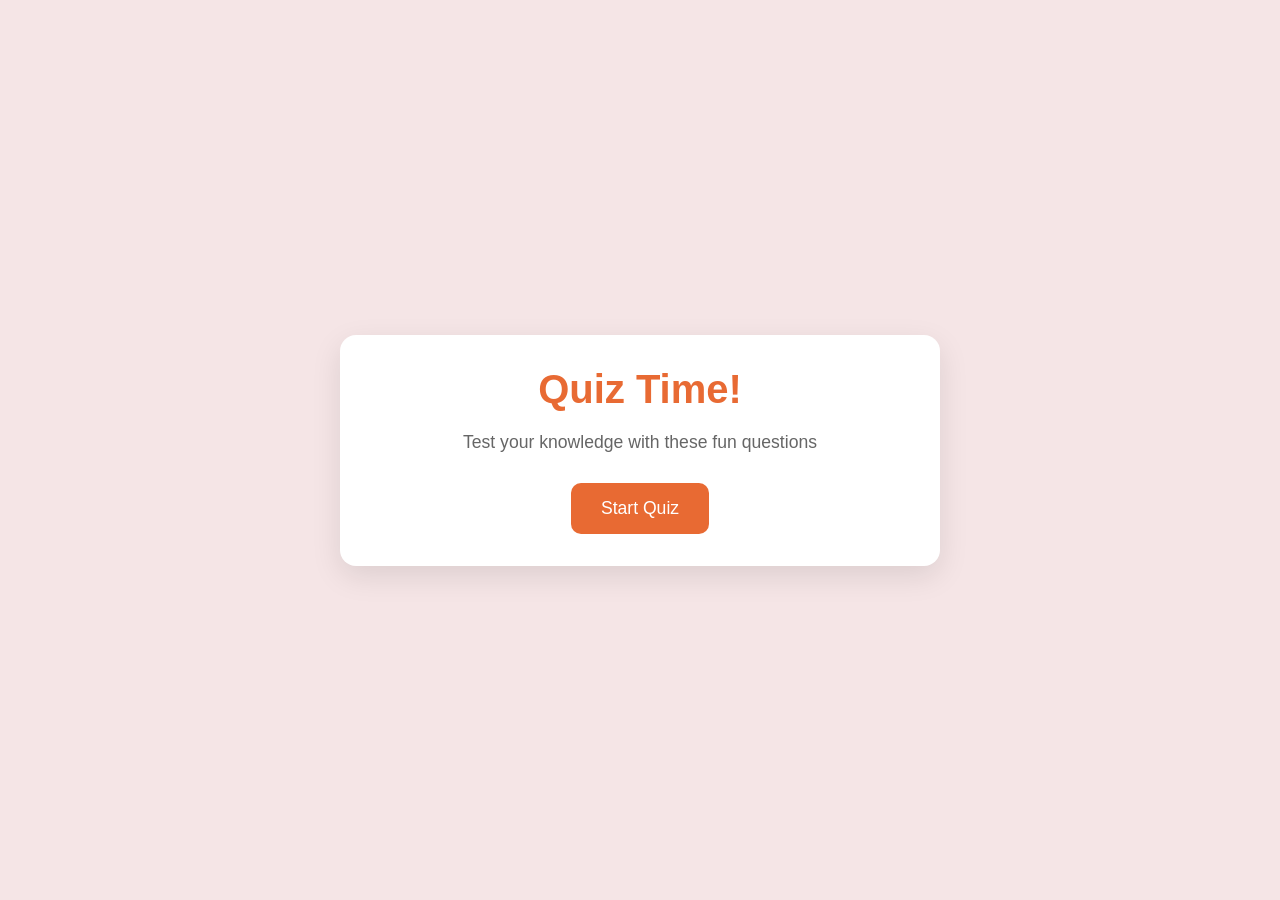
<file: 01-quiz-game/index.html>
<!DOCTYPE html>
<html lang="en">
<head>
    <meta charset="UTF-8">
    <meta name="viewport" content="width=device-width, initial-scale=1.0">
    <title>Quiz Game</title>
    <link rel="stylesheet" href="style.css">
</head>
<body>
    <div class="container">
        <div class="screen active" id="start-screen">
            <h1>Quiz Time!</h1>
            <p>Test your knowledge with these fun questions</p>
            <button id="start-btn">Start Quiz</button>
        </div>

        <div class="screen" id="quiz-screen">
            <div class="quiz-header">
                <h2 id="question-text">Question goes here</h2>
            </div>

            <div class="quiz-info">
                <p>
                    Question <span id="current-question">1</span> of <span id="total-questions">5</span>
                </p>
                <p>
                    Score: <span id="score">0</span>
                </p>
            </div>

            <div id="answers-container" class="answers-container">
            <!--Answer buttons will be inserted here from our js code at some point-->
            </div>

            <div class="progress-bar">
                <div id="progress" class="progress"></div>
            </div>
        </div>

        <div id="result-screen" class="screen">
            <h1>Quiz Results</h1>
            <div class="results-info">
                <p>You scored <span id="final-score">0</span> out of <span id="max-score">5</span></p>
                <div id="result-message">Good job!</div>
            </div>
            <button id="restart-btn">Restart Quiz</button>
        </div>

    </div>
    <script src="script.js"></script>
</body>
</html>
</file>
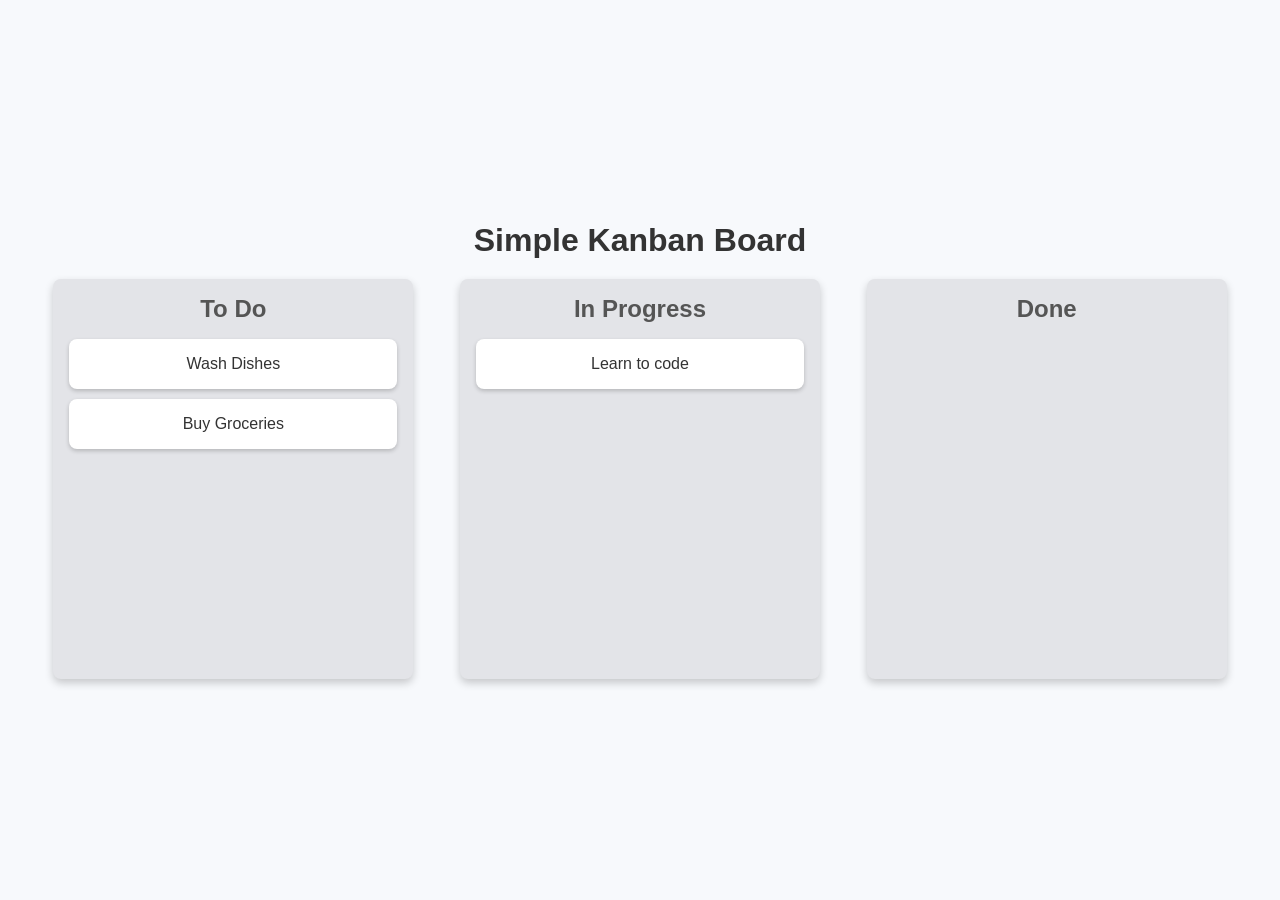
<file: 03-drag-and-drop/index.html>
<!DOCTYPE html>
<html lang="en"></html>

<head>
    <meta charset="UTF-8">
    <meta name="viewport" content="width=device-width, initial-scale=1.0">
    <title>Kanban Board</title>
    <link rel="stylesheet" href="style.css">
</head>

<body>
    <div class="container">
        <h1>Simple Kanban Board</h1>

        <div class="board">
            <!--LIST 1-->
            <div class="list" id="list1">
                <h2>To Do</h2>
                <div class="card" draggable="true" id="card1">Wash Dishes</div>
                <div class="card" draggable="true" id="card2">Buy Groceries</div>
            </div>
            <!--LIST 2-->
            <div class="list" id="list2">
                <h2>In Progress</h2>
                <div class="card" draggable="true" id="card3">Learn to code</div>
            </div>
            <!--LIST 3-->
            <div class="list" id="list3">
                <h2>Done</h2>
            </div>
        </div>

    </div>
    <script src="script.js"></script>
</body>
</file>
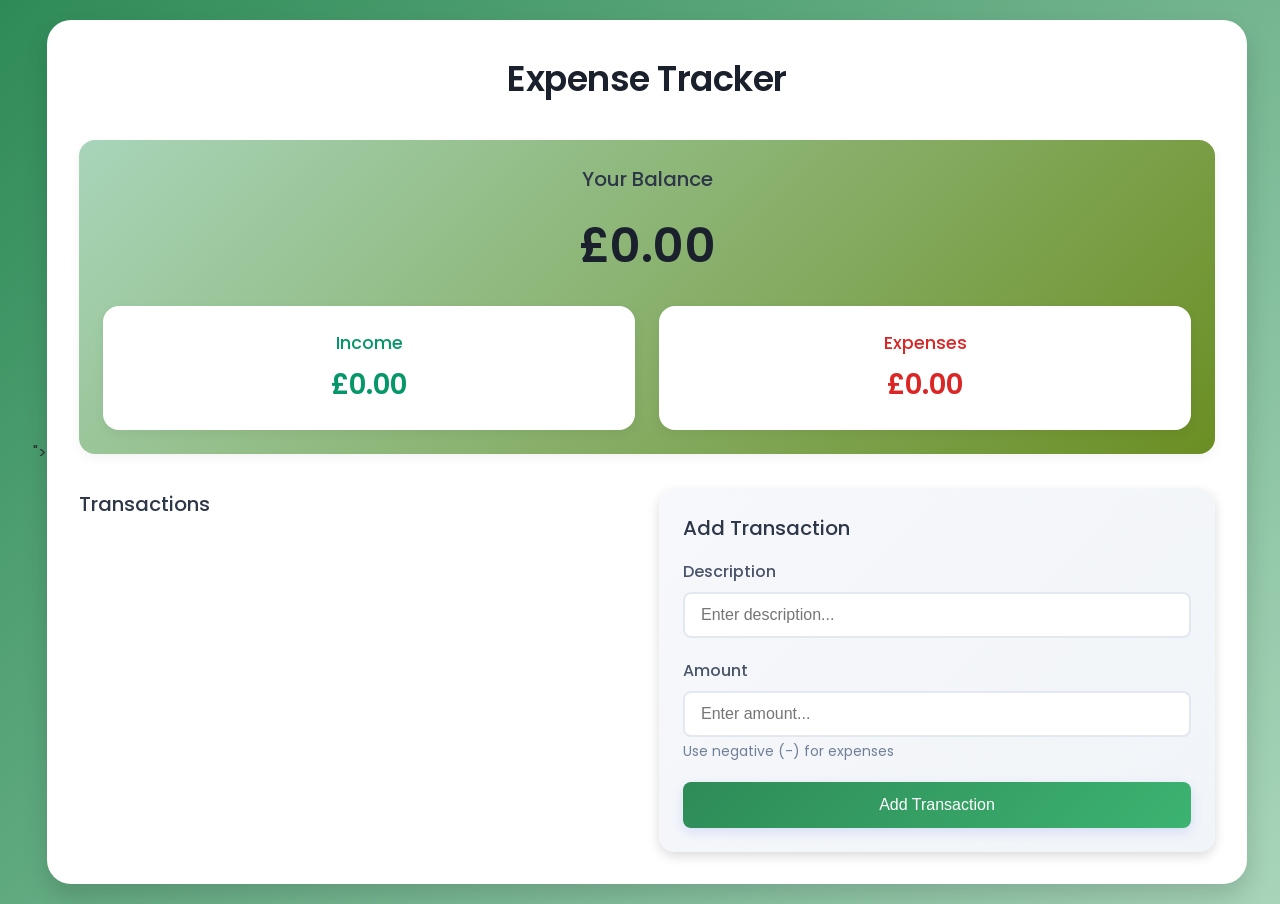
<file: 04-expense-tracker/index.html>
<!DOCTYPE html>
<html lang="en">
<head>
    <meta charset="UTF-8">
    <meta name="viewport" content="width=device-width, initial-scale=1.0">
    <title>Expense Tracker</title>
    <link rel="stylesheet" href="style.css">
    <link href="https://fonts.googleapis.com/css?family=Poppins:100,100italic,200,200italic,300,300italic,regular,italic,500,500italic,600,600italic,700,700italic,800,800italic,900,900italic" rel="stylesheet" />">
</head>


<body>
    <div class="container">
        <h1>Expense Tracker</h1>

        <div class="balance-container">
            <h2>Your Balance</h2>
            <h1 id="balance">£0.00</h1>

            <div class="summary">
                <div class="income">
                    <h3>Income</h3>
                    <p id="income-amount">£0.00</p>
                </div>
                <div class="expenses">
                    <h3>Expenses</h3>
                    <p id="expense-amount">£0.00</p>
                </div>
            </div>
        </div>


        <div class="main-content">
            <div class="transaction-container">
                <h2>Transactions</h2>
                <ul id="transaction-list">
                    <!--TRANSACTIONS WILL BE INSERTED HERE-->
                </ul>
            </div>

            <div class="form-container">
                <h2>Add Transaction</h2>

                <form id="transaction-form">
                    <div class="form-group">
                        <label for="description">Description</label>
                        <input type="text" id="description" placeholder="Enter description..." required />
                    </div>

                    <div class="form-group">
                        <label for="amount">Amount</label>
                        <input type="number" id="amount" placeholder="Enter amount..." required />
                        <small>Use negative (-) for expenses</small>
                    </div>

                    <button type="submit">Add Transaction</button>
                </form>
            </div>

        </div>

    </div>
    
    <script src="script.js"></script>
</body>
</html>
</file>
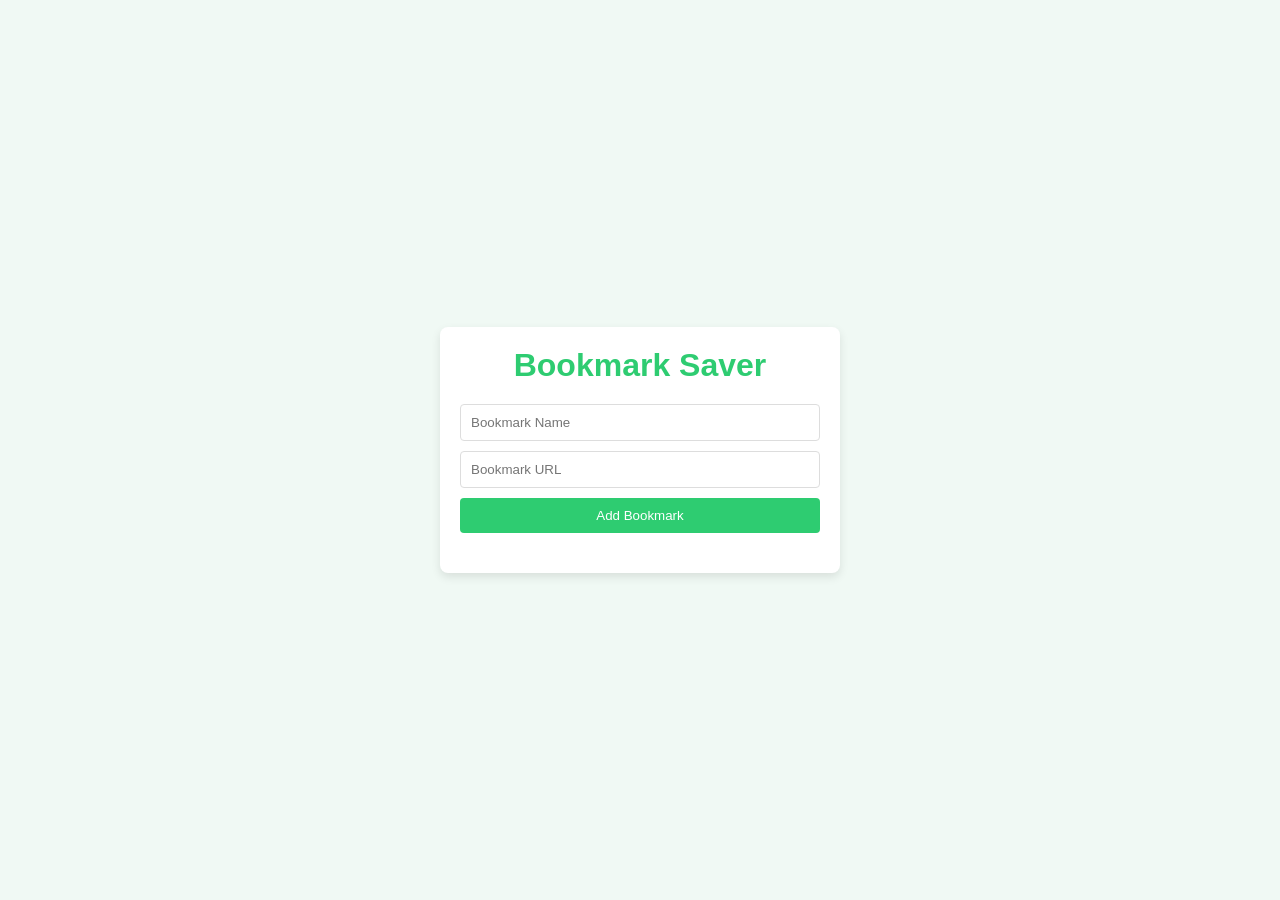
<file: 05-bookmark-saver/index.html>
<!DOCTYPE html>
<html lang="en">
<head>
    <meta charset="UTF-8">
    <meta name="viewport" content="width=device-width, initial-scale=1.0">
    <title>Bookmark Saver</title>
    <link rel="stylesheet" href="style.css">
</head>
<body>
    <div class="app-container">
        <h1>Bookmark Saver</h1>
        <div class="input-container">
            <input type="text" name="Bookmark Name" id="bookmark-name" placeholder="Bookmark Name">
            <input type="text" name="Bookmark URL" id="bookmark-url" placeholder="Bookmark URL">
            <button id="add-bookmark">Add Bookmark</button>
        </div>

        <ul id="bookmark-list"></ul>
    </div>
    
    <script src="script.js"></script>
</body>
</html>
</file>
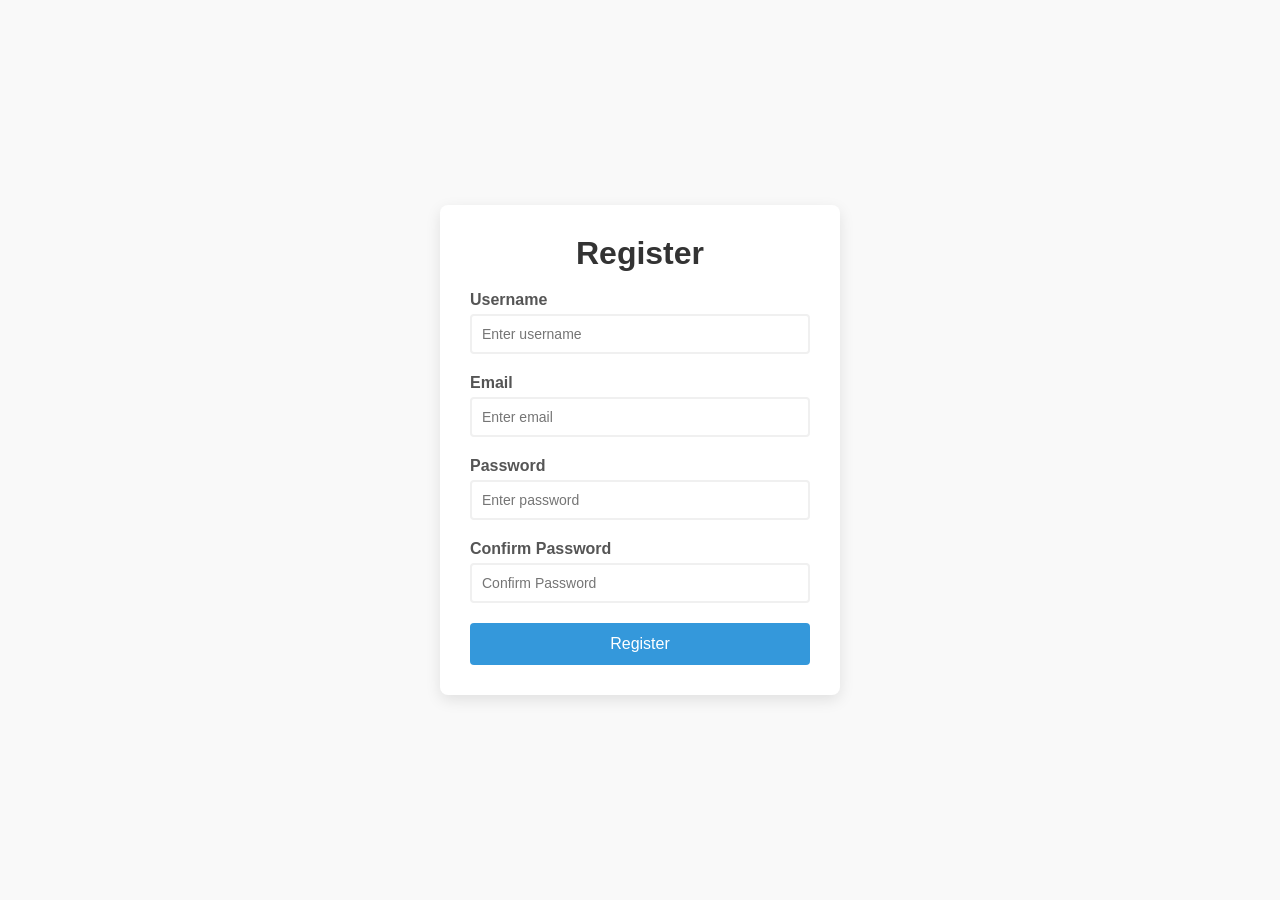
<file: 06-form-validator/index.html>
<!DOCTYPE html>
<html lang="en">
<head>
    <meta charset="UTF-8">
    <meta name="viewport" content="width=device-width, initial-scale=1.0">
    <title>Form Validator</title>
    <link rel="stylesheet" href="style.css">
</head>
<body>
    <div class="container">
        <form id="registration-form"> 
            <h1>Register</h1>

            <!--username-->
            <div class="form-group">
                <label for="username">Username</label>
                <input type="text" id="username" placeholder="Enter username"/>
                <small></small>
            </div>

            <!--email-->
            <div class="form-group">
                <label for="email">Email</label>
                <input type="email" id="email" placeholder="Enter email"/>
                <small></small>
            </div>

            <!--password-->
            <div class="form-group">
                <label for="password">Password</label>
                <input type="password" id="password" placeholder="Enter password"/>
                <small></small>
            </div>

            <!--confirm password-->
            <div class="form-group">
                <label for="confirmPassword">Confirm Password</label>
                <input type="password" id="confirmPassword" placeholder="Confirm Password"/>
                <small></small>
            </div>

            <!--submit button-->
            <button type="submit">Register</button>

        </form>
    </div>


    <script src="script.js"></script>
</body>

</html>
</file>
<file: 01-quiz-game/style.css>
*{
    margin: 0;
    padding: 0;
    box-sizing: border-box;
}

body{
    font-family: 'Poppins', sans-serif;
    background-color: #f5e5e6;
    display: flex;
    justify-content: center;
    align-items: center;
    min-height: 100vh;
    padding: 1rem;
}

.container{
    background-color: #fff;
    border-radius: 1rem;
    box-shadow: 0 10px 30px rgba(0,0,0,0.1);
    width: 100%;
    max-width: 600px;
    overflow: hidden;
    position: relative;
}


/*SCREENS*/
.screen{
    display: none;
    padding: 2rem;
    text-align: center;
}

.screen.active{
    display: block;
}

/*START SCREEN*/
#start-screen h1{
    color: #e86a33;
    margin-bottom: 20px;
    font-size: 2.5rem;
}

#start-screen p{
    color: #666;
    font-size: 1.1rem;
    margin-bottom: 30px;
}

.quiz-header{
    margin-bottom: 2rem;
}

#question-text{
    color: #333;
    font-size: 1.5rem;
    margin-bottom: 1rem;
    line-height: 1.4;
}

.quiz-info{
    display: flex;
    justify-content: space-between;
    color: #666;
    font-size: 1rem;
    margin-bottom: 10px;
}

.answers-container{
    display: flex;
    flex-direction: column;
    gap: 10px;
    margin-bottom: 25px;
}

.answer-btn{
    background-color: #f8f0e5;
    color: #333;
    border: 2px solid #eadbc8;
    border-radius: 10px;
    padding: 1rem;
    cursor: pointer;
    text-align: left;
    transition: all 0.3s ease;
}

.answer-btn:hover{
    background-color: #eadbc8;
    border-color: #dac0ae;
}

.answer-btn.correct{
    background-color: #e6fff0;
    border-color: #a3f0c4;
    color: #28a745;
}

.answer-btn.incorrect{
    background-color: #fff0f0;
    border-color: #ffbdbd;
    color: #dc3545;
}

.progress-bar{
    height: 10px;
    background-color: #f8f0e5;
    border-radius: 5px;
    overflow: hidden;
    margin-top: 20px;
}

.progress{
    height: 100%;
    background-color: #e86a33;
    width: 0%;
    transition: width 0.3s ease;
}


/*RESULT SCREEN*/
#result-screen h1{
    color: #e86a33;
    margin-bottom: 30px;
}

.results-info{
    background-color: #f8f0e5;
    border-radius: 10px;
    padding: 20px;
    margin-bottom: 30px;
}

.results-info p{
    font-size: 1.2rem;
    color: #333;
    margin-bottom: 1rem;
}

#result-message{
    font-size: 1.5rem;
    font-weight: 600;
    color: #e86a33;
}

button{
    background-color: #e86a33;
    color: #fff;
    border: none;
    border-radius: 10px;
    padding: 15px 30px;
    cursor: pointer;
    font-size: 1.1rem;
    transition: background-color 0.3s ease;
}

button:hover{
    background-color: #d45b28;
}


/*RESPONSIVE DESIGN*/
@media (max-width: 500px){
    /* Adjust padding and font sizes for smaller screens (below 500px) */
    .screen{
        padding: 1rem;
    }

    #start-screen h1{
        font-size: 2rem;
    }

    #question-text{
        font-size: 1.3rem;
    }

    .answer-btn{
        padding: 12px;
    }

    button{
        padding: 12px 25px;
        font-size: 1rem;
    }
}
</file>
<file: 03-drag-and-drop/style.css>
*{
    padding: 0;
    margin: 0;
    box-sizing: border-box;
}

body{
    font-family: sans-serif;
    background-color: #f7f9fc;
    display: flex;
    justify-content: center;
    align-items: center;
    min-height: 100vh;
}

.container{
    text-align: center;
    width: 100%;
    padding: 1.2rem;
}

h1{
    color: #333;
    margin-bottom: 20px;
    font-size: 2rem;
}

.board{
    display: flex;
    justify-content: space-around;
    align-items: flex-start;
    width: 100%;
    max-width: 1200px;
    margin: 0 auto;
    gap: 20px;
}

.list{
    background-color: #e3e4e8;
    padding: 1rem;
    border-radius: 8px;
    width: 30%;
    min-height: 400px;
    box-shadow: 0 4px 8px rgba(0,0,0,0.2);
}

.list h2{
    color: #555;
    margin-bottom: 1rem;
    font-size: 1.5rem;
}

.card{
    background-color: white;
    color: #333;
    padding: 1rem;
    margin-bottom: 10px;
    border-radius: 8px;
    cursor: grab;
    box-shadow: 0 2px 4px rgba(0,0,0,0.2);
    transition: transform 0.2s, box-shadow 0.2s;
}

.card:active{
    cursor: grabbing;
    transform: scale(1.05);
    box-shadow: 0 4px 8px rgba(0,0,0,0.2);
}

.list.over{
    background-color: #d1d3d8;
}

@media(max-width:768px) {
    .board{
        flex-direction: column;
        align-items: center;
    }

    .list{
        width: 80%;
        margin-bottom: 20px;
    }
}
</file>
<file: 04-expense-tracker/style.css>
* {
  margin: 0;
  padding: 0;
  box-sizing: border-box;
}

body {
  background: linear-gradient(135deg, #2e8b57, #a8d5ba);
  min-height: 100vh;
  font-family: "Poppins", sans-serif;
  display: flex;
  align-items: center;
  justify-content: center;
  padding: 20px;
  color: #2d3436;
}

.container {
  width: 100%;
  max-width: 1200px;
  background-color: #fff;
  padding: 2rem;
  border-radius: 24px;
  box-shadow: 0 12px 24px rgba(0, 0, 0, 0.15);
}

h1 {
  text-align: center;
  color: #1a202c;
  margin-bottom: 35px;
  font-size: 2.2rem;
  font-weight: 600;
  letter-spacing: -0.5px;
}

h2 {
  color: #2d3748;
  margin-bottom: 1rem;
  font-size: 1.25rem;
  font-weight: 500;
}

.balance-container {
  text-align: center;
  margin-bottom: 35px;
  padding: 24px;
  background: linear-gradient(135deg, #a8d5ba, #6b8e23);
  border-radius: 1rem;
  box-shadow: 0 4px 12px rgba(0, 0, 0, 0.05);
}

.balance-container h1 {
  font-size: 3rem;
  margin: 15px 0;
}

.summary {
  display: grid;
  grid-template-columns: 1fr 1fr;
  gap: 24px;
  margin-top: 24px;
}

.main-content {
  display: grid;
  grid-template-columns: 1fr 1fr;
  gap: 24px;
}

.income,
.expenses {
  background-color: white;
  padding: 24px;
  border-radius: 1rem;
  box-shadow: 0 4px 12px rgba(0, 0, 0, 0.05);
  transition: transform 0.2s ease;
}

.income:hover,
.expenses:hover {
  transform: translateY(-2px);
}

.income h3 {
  color: #059669;
  font-size: 1.1rem;
  font-weight: 500;
}

.expenses h3 {
  color: #dc2626;
  font-size: 1.1rem;
  font-weight: 500;
}

.income p,
.expenses p {
  margin-top: 8px;
  font-size: 1.75rem;
  font-weight: 600;
}

.income p {
  color: #059669;
}

.expenses p {
  color: #dc2626;
}

.transaction-container {
  height: 100%;
  display: flex;
  flex-direction: column;
}

#transaction-list {
  list-style: none;
  max-height: 500px;
  overflow-y: auto;
  padding-right: 8px;
  flex-grow: 1;
}

#transaction-list::-webkit-scrollbar {
  width: 8px;
}

#transaction-list::-webkit-scrollbar-track {
  /* track is the bg of the scrollbar */
  background-color: #f1f1f1;
  border-radius: 4px;
}
#transaction-list::-webkit-scrollbar-thumb {
  /* thumb is the draggble part of the scrollbar */
  background-color: #cbd5e0;
  border-radius: 4px;
}
#transaction-list::-webkit-scrollbar-thumb:hover {
  background-color: #a0aec0;
}

.transaction {
  display: flex;
  justify-content: space-between;
  align-items: center;
  padding: 1rem 1.2rem;
  margin-bottom: 12px;
  border-radius: 12px;
  background-color: #fff;
  box-shadow: 0 2px 8px rgba(0, 0, 0, 0.05);
  transition: all 0.2s ease;
  border-right: 5px solid;
  animation: slideIn 0.3s ease;
}

@keyframes slideIn {
  from {
    opacity: 0;
    transform: translateX(-20px);
  }

  to {
    opacity: 1;
    transform: translateX(0px);
  }
}

.transaction:hover {
  transform: translateX(4px);
  box-shadow: 0 4px 12px rgba(0, 0, 0, 0.1);
}

.transaction.income {
  border-right-color: #059669;
}

.transaction.expense {
  border-right-color: #dc2626;
}

.transaction .delete-btn {
  background: none;
  border: none;
  color: #dc2626;
  cursor: pointer;
  font-size: 1.4rem;
  opacity: 0;
  transition: all 0.2s ease;
  padding: 4px 8px;
  border-radius: 4px;
  margin-left: 12px;
}

.transaction:hover .delete-btn {
  opacity: 1;
}

.transaction .delete-btn:hover {
  background-color: #fee2e2;
  transform: scale(1.1);
}

.form-container {
  background: linear-gradient(135deg, #f6f8fb, #f1f4f8);
  padding: 24px;
  border-radius: 16px;
  box-shadow: 0 4px 12px rgba(0, 0, 0, 0.15);
  height: 100%;
  display: flex;
  flex-direction: column;
}

.form-container form {
  height: 100%;
  display: flex;
  flex-direction: column;
}

.form-group {
  margin-bottom: 20px;
}

label {
  display: block;
  margin-bottom: 8px;
  color: #4a5568;
  font-weight: 500;
}

input {
  width: 100%;
  padding: 12px 16px;
  border: 2px solid #e2e8f0;
  border-radius: 8px;
  font-size: 1rem;
  transition: all 0.2s ease;
  background-color: white;
}

input:focus {
  outline: none;
  border-color: #667eea;
  box-shadow: 0 0 0 3px rgba(102, 126, 234, 0.1);
}

input:hover {
  border-color: #cbd5e0;
}

small {
  color: #718096;
  font-size: 0.875rem;
  margin-top: 4px;
  display: block;
}

button[type="submit"] {
  width: 100%;
  padding: 14px;
  background: linear-gradient(135deg, #2e8b57 0%, #3cb371 100%);
  color: white;
  border: none;
  border-radius: 8px;
  cursor: pointer;
  font-size: 1rem;
  font-weight: 500;
  transition: all 0.2s ease;
  box-shadow: 0 4px 12px rgba(102, 126, 234, 0.2);
  margin-top: auto;
}

button[type="submit"]:hover {
  transform: translateY(-2px);
  box-shadow: 0 6px 16px rgba(102, 126, 234, 0.3);
}

button[type="submit"]:active {
  transform: translateY(0);
}

/* responsiveness */

@media (max-width: 900px) {
  .main-content {
    grid-template-columns: 1fr;
  }

  #transaction-list {
    max-height: 300px;
  }
}

@media (max-width: 480px) {
  .container {
    padding: 24px;
  }

  .summary {
    grid-template-columns: 1fr;
    gap: 16px;
  }

  .balance-container h1 {
    font-size: 2.5rem;
  }

  .income p,
  .expenses p {
    font-size: 1.5rem;
  }

  .transaction {
    padding: 14px 16px;
  }

  h1 {
    font-size: 1.8rem;
  }
}
</file>
<file: 05-bookmark-saver/style.css>
*{
    margin: 0;
    padding: 0;
    box-sizing: border-box;
}

body{
    font-family: sans-serif;
    background-color: #f0f9f4;
    color: #333;
    display: flex;
    justify-content: center;
    align-items: center;
    height: 100vh;
}

.app-container{
    background-color: #fff;
    padding: 20px;
    border-radius: 8px;
    box-shadow: 0 4px 10px rgba(0,0,0,0.1);
    max-width: 400px;
    width: 90%;
    text-align: center;
}

h1{
    color: #2ecc71;
    margin-bottom: 20px;
}

.input-container{
    display: flex;
    flex-direction: column;
    gap: 10px;
    margin-bottom: 20px;
}

input{
    padding: 10px;
    border-radius: 4px;
    border: 1px solid #ddd;
}

button{
    padding: 10px;
    background-color: #2ecc71;
    color: white;
    border: none;
    border-radius: 4px;
    cursor: pointer;
    transition: background-color 0.3s ease;
}

button:hover{
    background-color: #27ae60;
}

#bookmark-list{
    list-style: none;
    padding: 0;
}

#bookmark-list li{
    background-color: #f9f9f9;
    padding: 10px;
    border: 1px solid #ddd;
    border-radius: 4px;
    margin-bottom: 10px;
    display: flex;
    justify-content: space-between;
    align-items: center;
}

#bookmark-list a{
    color: #2ecc71;
    text-decoration: none;
}

#bookmark-list button{
    background-color: #e74c3c;
    padding: 5px 10px;
}

#bookmark-list button:hover{
    background-color: #c0392b;
}
</file>
<file: 06-form-validator/style.css>
*{
    margin: 0;
    padding: 0;
    box-sizing: border-box;
}

body{
    background-color: #f9f9f9;
    font-family: sans-serif;
    display: flex;
    align-items: center;
    justify-content: center;
    min-height: 100vh;
}

.container{
    background-color: white;
    border-radius: 8px;
    box-shadow: 0px 5px 15px rgba(0,0,0,0.1);
    width: 100%;
    max-width: 400px;
    padding: 30px;
    overflow: hidden;
}

h1{
    text-align: center;
    color: #333;
    margin-bottom: 1.2rem;
}

.form-group{
    margin-bottom: 20px;
    position: relative;
}

label{
    display: block;
    margin-bottom: 5px;
    color: #555;
    font-weight: bold;
}

input{
    border: 2px solid #f0f0f0;
    border-radius: 4px;
    display: block;
    width: 100%;
    padding: 10px;
    font-size: 14px;
    transition: border-color 0.3s;
}

input:focus{
    outline: none;
    border-color: #3498db;
}

small{
    visibility: hidden;
    position: absolute;
    bottom: -18px;
    left: 0;
    font-size: 12px;
}

button{
    cursor: pointer;
    background-color: #3498db;
    border: none;
    color: white;
    display: block;
    font-size: 1rem;
    margin-top: 20px;
    padding: 12px;
    border-radius: 4px;
    width: 100%;
    transition: background-color 0.3s;
}

button:hover{
    background-color: #2980b9;
}

.form-group.error input{
    border-color: #e74c3c;
}

.form-group.success input{
    border-color: #2ecc71;
}

.form-group.error small{
    visibility: visible;
    color: #e74c3c;
}
</file>
